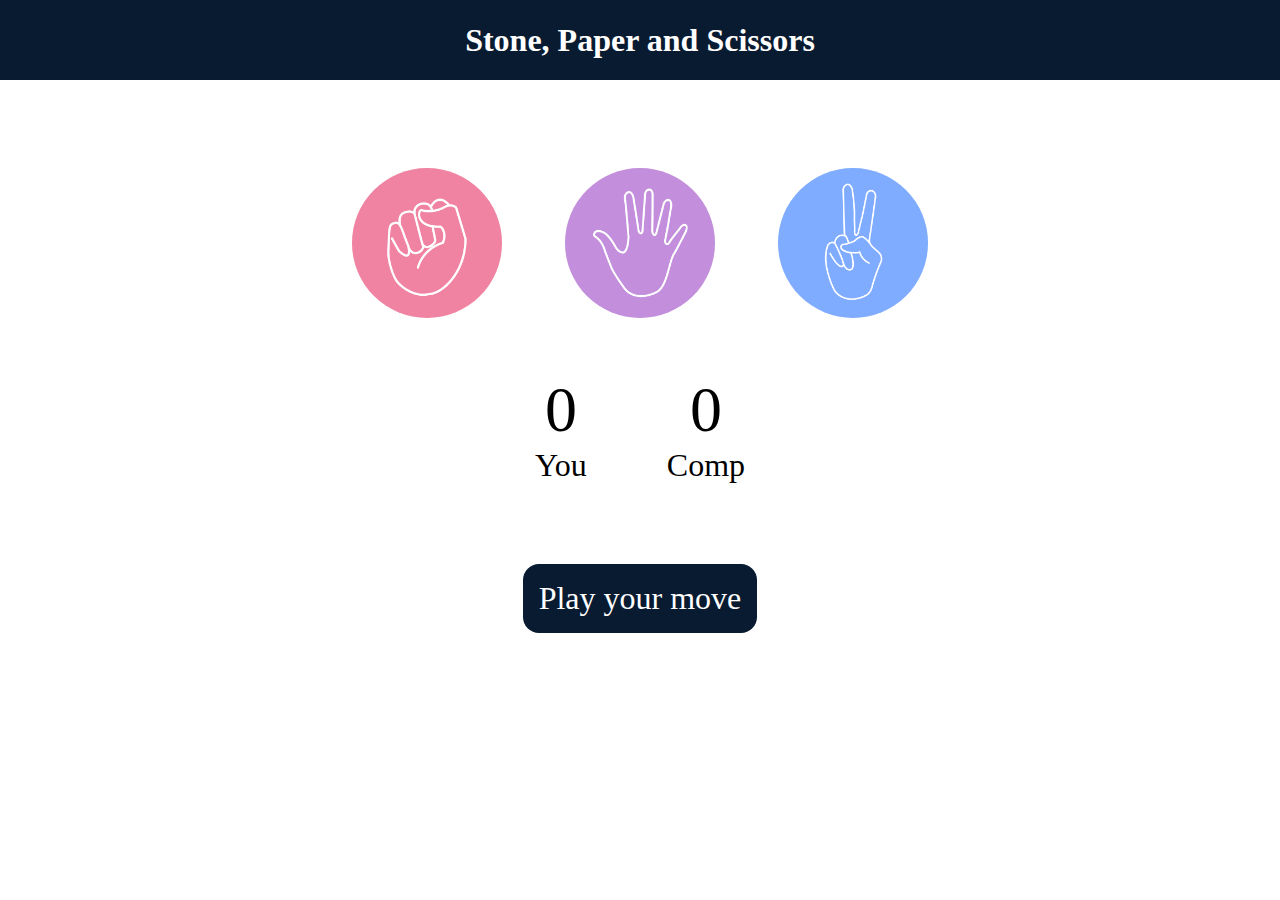
<file: Stone,Paper & Scissors/index.html>
<!DOCTYPE html>
<html lang="en">
<head>
    <meta charset="UTF-8">
    <meta name="viewport" content="width=device-width, initial-scale=1.0">
    <link rel="stylesheet" href="styles.css">
    <title>Stone, Paper and Scissors</title>
</head>
<body>

    <!-- Game Title -->
    <h1>Stone, Paper and Scissors</h1>

    <!-- Choices Section (Rock, Paper, Scissors) -->
    <div class="choices">
        <div class="choice" id="rock">
            <img src="./Images/rock.png" alt="rock">
        </div>
        <div class="choice" id="paper">
            <img src="./Images/paper.png" alt="paper">
        </div>
        <div class="choice" id="scissors">
            <img src="./Images/scissors.png" alt="scissors">
        </div>
    </div>

    <!-- Scoreboard Section -->
    <div class="score-board">
        <div class="score">
            <p id="user-score">0</p>
            <p>You</p>
        </div>
        <div class="score">
            <p id="comp-score">0</p>
            <p>Comp</p>
        </div>
    </div>

    <!-- Message Container (Displays game result) -->
    <div class="msg-container">
        <p id="msg">Play your move</p>
    </div>

    <!-- JavaScript File -->
    <script src="./script.js"></script>

</body>
</html>
</file>
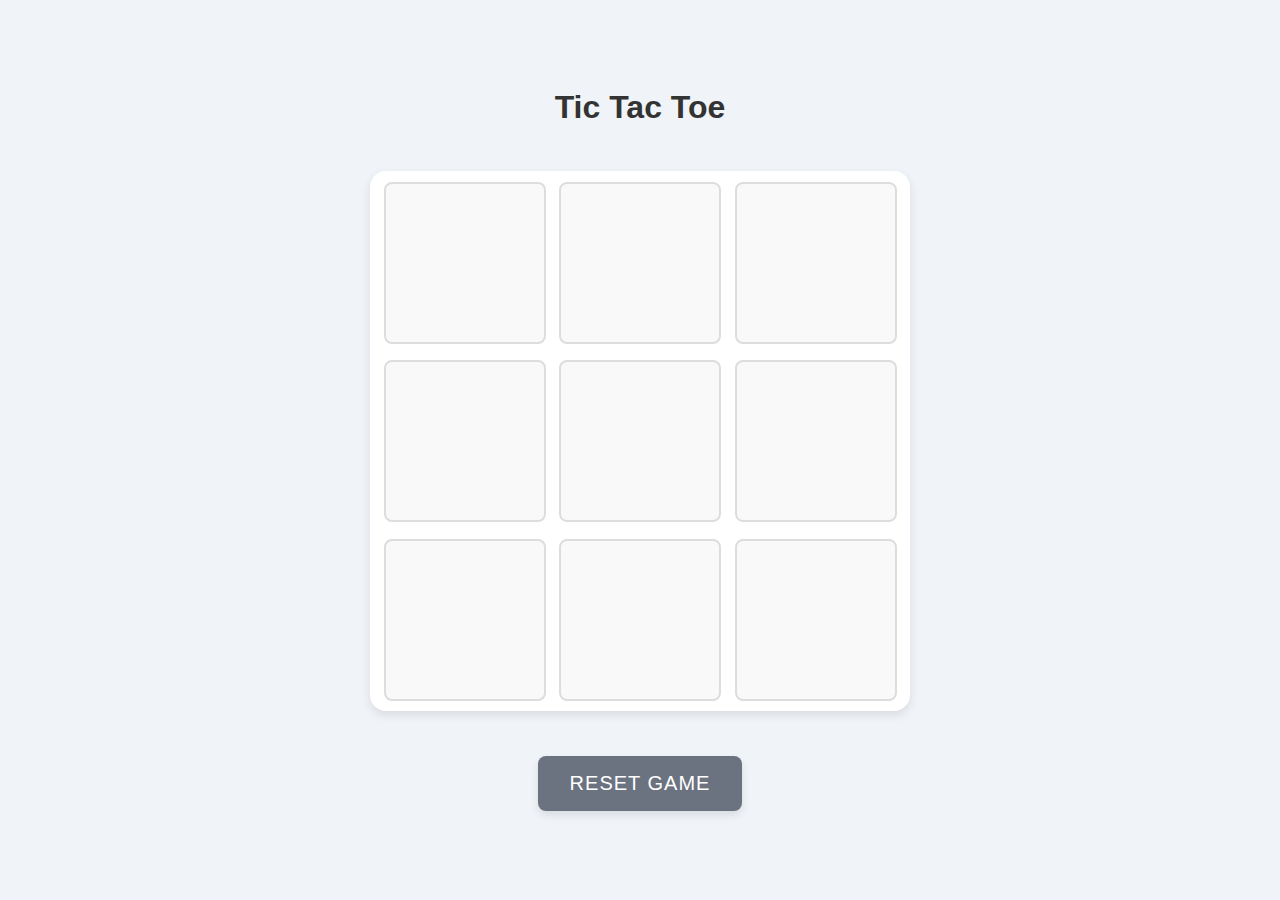
<file: Tic Tac Toe/index.html>
<!DOCTYPE html>
<html lang="en">
<head>
    <meta charset="UTF-8">
    <meta name="viewport" content="width=device-width, initial-scale=1.0">
    <link rel="stylesheet" href="styles.css">
    <title>Tic Tac Toe</title>
</head>
<body>

  <!-- Message container for winner announcement -->
  <div class="msg-container hide">
    <div class="msg">Winner</div>
    <button id="new-btn">New Game</button>
  </div>

  <!-- Message for draw -->
  <h1><p class="draw hide">The game is Draw</p></h1>

  <main>
    <h1>Tic Tac Toe</h1>

    <!-- Game board container -->
    <div class="container">
      <div class="game">
        <button class="box"></button>
        <button class="box"></button>
        <button class="box"></button>
        <button class="box"></button>
        <button class="box"></button>
        <button class="box"></button>
        <button class="box"></button>
        <button class="box"></button>
        <button class="box"></button>
      </div>
    </div>

    <!-- Reset game button -->
    <button id="reset-btn">Reset game</button>

  </main>

  <!-- Linking JavaScript file -->
  <script src="./script.js"></script>

</body>
</html>
</file>
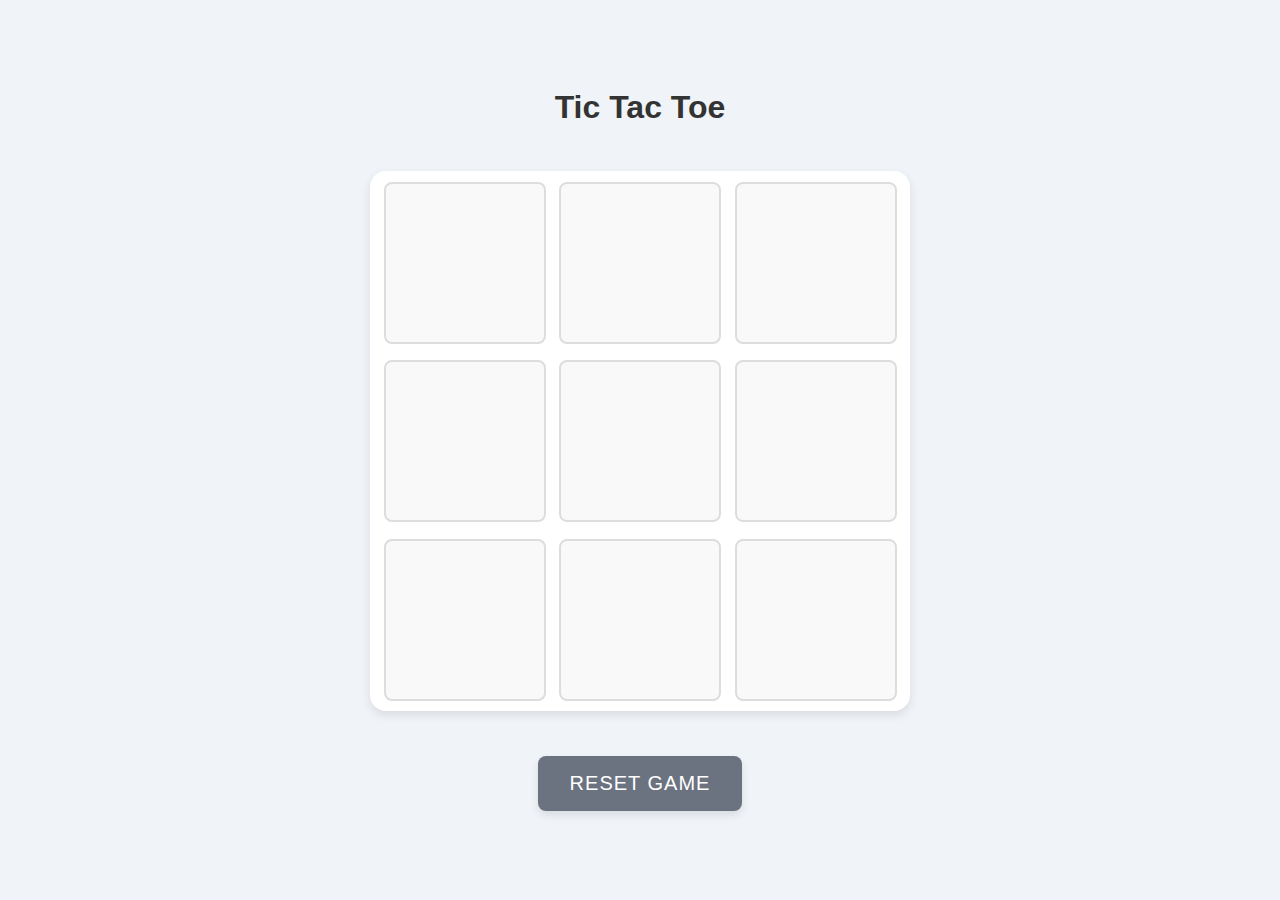
<file: Tic Tac Toe/index2.html>
<!DOCTYPE html>
<html lang="en">
<head>
    <meta charset="UTF-8">
    <meta name="viewport" content="width=device-width, initial-scale=1.0">
    <link rel="stylesheet" href="styles.css">
    <title>Tic Tac Toe</title>
</head>
<body>

  <!-- Message container for winner announcement -->
  <div class="msg-container hide">
    <div class="msg">Winner</div>
    <button id="new-btn">New Game</button>
  </div>

  <!-- Message for draw -->
  <h1><p class="draw hide">The game is Draw</p></h1>

  <main>
    <h1>Tic Tac Toe</h1>

    <!-- Game board container -->
    <div class="container">
      <div class="game">
        <button class="box"></button>
        <button class="box"></button>
        <button class="box"></button>
        <button class="box"></button>
        <button class="box"></button>
        <button class="box"></button>
        <button class="box"></button>
        <button class="box"></button>
        <button class="box"></button>
      </div>
    </div>

    <!-- Reset game button -->
    <button id="reset-btn">Reset game</button>

  </main>

  <!-- Linking JavaScript file -->
  <script src="./script.js"></script>

</body>
</html>
</file>
<file: Stone,Paper & Scissors/styles.css>
* {
    margin: 0;
    padding: 0;
    text-align: center;
}

h1 {
    background-color: #081b31;
    color: #ffffff;
    height: 5rem;
    line-height: 5rem;
}

/* Styling for Choices (Rock, Paper, Scissors) */
.choice {
    height: 165px;
    width: 165px;
    border-radius: 50%;
    display: flex;
    justify-content: center;
    align-items: center;
    transition: background-color 0.3s ease, transform 0.1s ease-in-out; /* Added transform */
}

.choice:hover {
    cursor: pointer;
    background-color: #081b31;
}

/* Click effect */
.choice:active {
    transform: scale(0.9); /* Slight shrink effect */
}

/* Image inside Choices */
img {
    height: 150px;
    width: 150px;
    object-fit: cover;
    border-radius: 50%;
}

/* Container for Choices */
.choices {
    display: flex;
    justify-content: center;
    align-items: center;
    gap: 3rem;
    margin-top: 5rem;
}

/* Scoreboard Styling */
.score-board {
    display: flex;
    justify-content: center;
    align-items: center;
    font-size: 2rem;
    margin-top: 3rem;
    gap: 5rem;
}

#user-score, #comp-score {
    font-size: 4rem;
}

/* Message Display */
.msg-container {
    margin-top: 5rem;
    display: flex;
    justify-content: center;
}

#msg {
    background-color: #081b31;
    color: #ffffff;
    font-size: 2rem;
    display: inline-block;
    padding: 1rem;
    border-radius: 1rem;
}
</file>
<file: Tic Tac Toe/styles.css>
/* styles.css - Casual Theme */

/* Resetting default margin, padding, and ensuring box-sizing for consistent layouts */
* {
    margin: 0;
    padding: 0;
    box-sizing: border-box;
}

/* Styling the body with a casual, relaxed look */
body {
    background-color: #f0f4f8; /* Light gray-blue for a calm backdrop */
    text-align: center;
    font-family: 'Arial', sans-serif; /* Simple, widely available font */
    min-height: 100vh; /* Ensure full viewport height */
    overflow-x: hidden; /* Prevent horizontal scrolling */
    color: #333; /* Dark gray text for readability */
    display: flex;
    flex-direction: column;
    justify-content: center;
    align-items: center;
}

/* Styling paragraph text with a friendly tone */
p {
    color: #666; /* Muted gray for a soft look */
    font-size: 1.2rem;
    font-weight: normal;
}

/* Centering the game container vertically and horizontally */
.container {
    height: 70vh;
    display: flex;
    justify-content: center;
    align-items: center;
    padding: 1rem; /* Add padding for smaller screens */
}

/* Styling the game board with a clean, casual design */
.game {
    height: 60vmin;
    width: 60vmin;
    display: flex;
    flex-wrap: wrap;
    justify-content: center;
    align-items: center;
    gap: 1.5vmin;
    background-color: #fff; /* Clean white background */
    border-radius: 1rem;
    padding: 1vmin;
    box-shadow: 0 4px 10px rgba(0, 0, 0, 0.1); /* Subtle shadow for depth */
}

/* Styling each tic-tac-toe box with a simple, friendly design */
.box {
    height: 18vmin;
    width: 18vmin;
    border-radius: 0.5rem;
    border: 2px solid #ddd; /* Light gray border */
    background-color: #f9f9f9; /* Very light gray background */
    font-size: 8vmin;
    color: #555; /* Muted gray for X/O */
    cursor: pointer;
    display: flex;
    justify-content: center;
    align-items: center;
    transition: background-color 0.3s ease, transform 0.2s ease; /* Smooth transitions for hover */
}

/* Hover effect for tic-tac-toe boxes */
.box:hover {
    background-color: #e6f0fa; /* Light blue on hover for a friendly touch */
    transform: scale(1.05); /* Subtle scale-up on hover */
}

/* Styling buttons with a casual, approachable look */
#reset-btn, #new-btn {
    padding: 1rem 2rem;
    font-size: 1.25rem;
    color: #fff; /* White text */
    background-color: #6b7280; /* Muted gray-blue for buttons */
    border: none;
    border-radius: 0.5rem;
    cursor: pointer;
    box-shadow: 0 4px 8px rgba(0, 0, 0, 0.1); /* Subtle shadow */
    transition: background-color 0.3s ease, transform 0.2s ease; /* Smooth transitions */
    font-weight: normal;
    text-transform: uppercase;
    letter-spacing: 1px;
}

/* Button hover effects */
#reset-btn:hover, #new-btn:hover {
    background-color: #4b5563; /* Darker gray-blue */
    transform: translateY(-2px); /* Slight lift effect */
}

/* Button focus states for accessibility */
#reset-btn:focus, #new-btn:focus {
    outline: none;
    box-shadow: 0 0 0 3px rgba(107, 114, 128, 0.5); /* Gray-blue focus ring */
}

/* Styling the message display with a simple, friendly effect */
.msg, .draw {
    color: #333; /* Dark gray for readability */
    font-size: 8vmin;
    font-weight: bold;
    margin-bottom: 1rem; /* Add spacing below message */
}

/* Styling the message container */
.msg-container {
    height: 100vh;
    display: flex;
    flex-wrap: wrap;
    justify-content: center;
    align-items: center;
    flex-direction: column;
    gap: 2rem;
    background-color: #f0f4f8; /* Match body background */
}

/* Hide elements when needed */
.hide {
    display: none;
}

/* Responsive design adjustments */
@media (max-width: 768px) {
    .game {
        height: 70vmin;
        width: 70vmin;
    }

    .box {
        height: 22vmin;
        width: 22vmin;
        font-size: 10vmin;
    }

    .msg, .draw {
        font-size: 6vmin;
    }

    #reset-btn, #new-btn {
        padding: 0.8rem 1.5rem;
        font-size: 1rem;
    }
}

@media (max-width: 480px) {
    .game {
        height: 80vmin;
        width: 80vmin;
    }

    .box {
        height: 25vmin;
        width: 25vmin;
        font-size: 12vmin;
    }

    .msg, .draw {
        font-size: 5vmin;
    }

    #reset-btn, #new-btn {
        padding: 0.6rem 1.2rem;
        font-size: 0.9rem;
    }

    .msg-container {
        gap: 1.5rem;
    }
}

/* Accessibility: Reduce motion for users who prefer it */
@media (prefers-reduced-motion: reduce) {
    .box, #reset-btn, #new-btn {
        transition: none;
    }
}

/* No JavaScript fallback styling */
noscript {
    background: #e6f0fa; /* Light blue background */
    color: #333; /* Dark gray text */
    padding: 1rem;
    border-radius: 0.5rem;
    margin: 1rem;
    text-align: center;
    width: 100%;
    max-width: 400px;
    box-shadow: 0 4px 8px rgba(0, 0, 0, 0.1); /* Subtle shadow */
}
</file>
